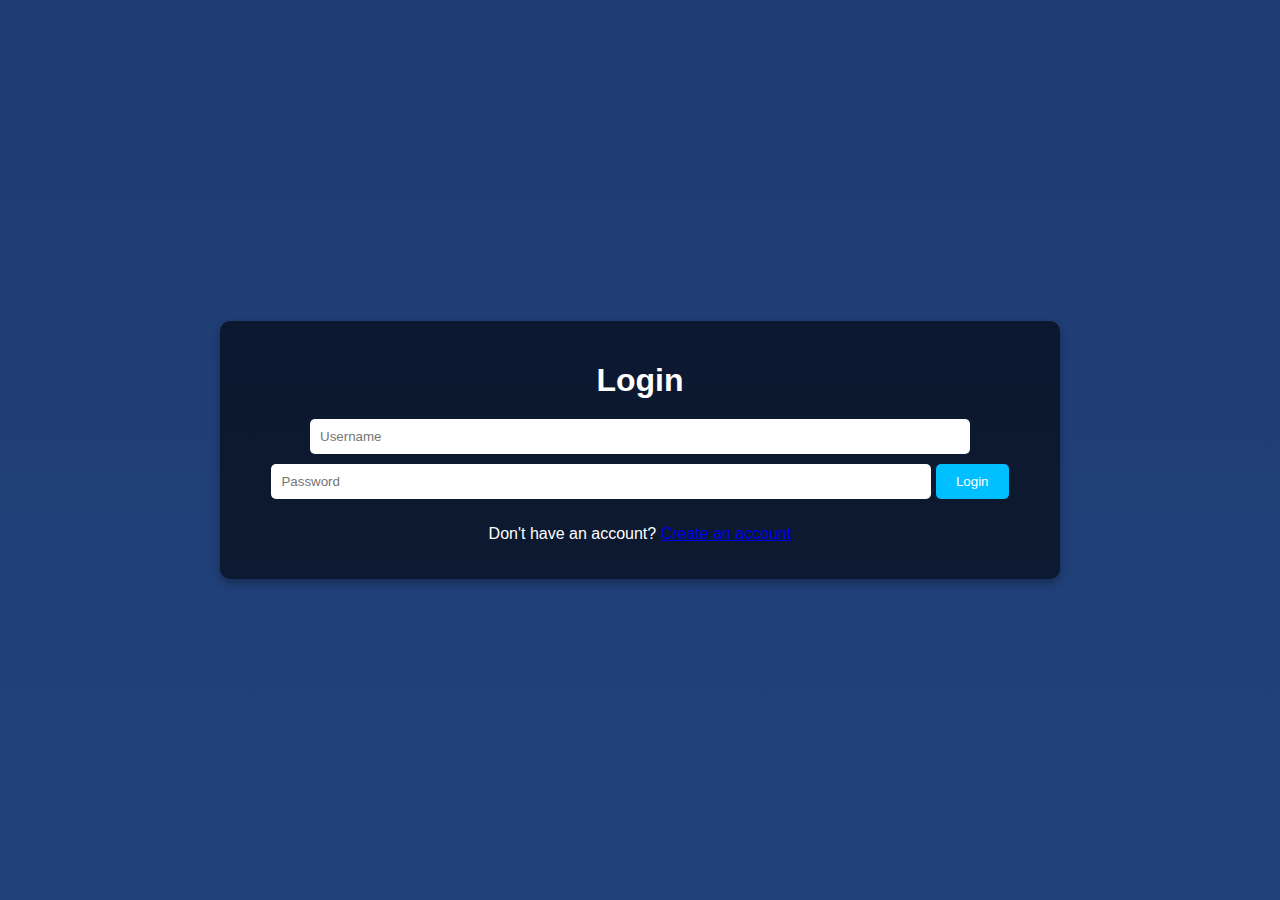
<file: bloch-chain_website/index.html>
<!DOCTYPE html>
<html lang="en">
<head>
    <meta charset="UTF-8">
    <meta name="viewport" content="width=device-width, initial-scale=1.0">
    <title>JOKA Voting App</title>
    <link rel="stylesheet" href="style/styles.css">
</head>
<body>
    <div class="container">
        <h1>Welcome to JOKA Voting App</h1>
        <div class="voting-id-form">
            <p>Please enter your voting ID:</p>
            <input type="text" id="voter-id" placeholder="Enter your ID">
            <button id="submit-button">Submit</button>
        </div>
        <div class="positions" id="positions" style="display: none;">
            <h2>Positions</h2>
            <div class="navigation">
                <a href="presidency.html" id="presidency" class="nav-button">President</a>
                <a href="governorship.html" id="governorship" class="nav-button">Governor</a>
                <a href="senate.html" id="senate" class="nav-button">Senate</a>
                <a href="mp.html" id="mp" class="nav-button">MP</a>
                <a href="mca.html" id="mca" class="nav-button">MCA</a>
            </div>
        </div>
    </div>
    <script src="app.js"></script>
</body>
</html>
</file>
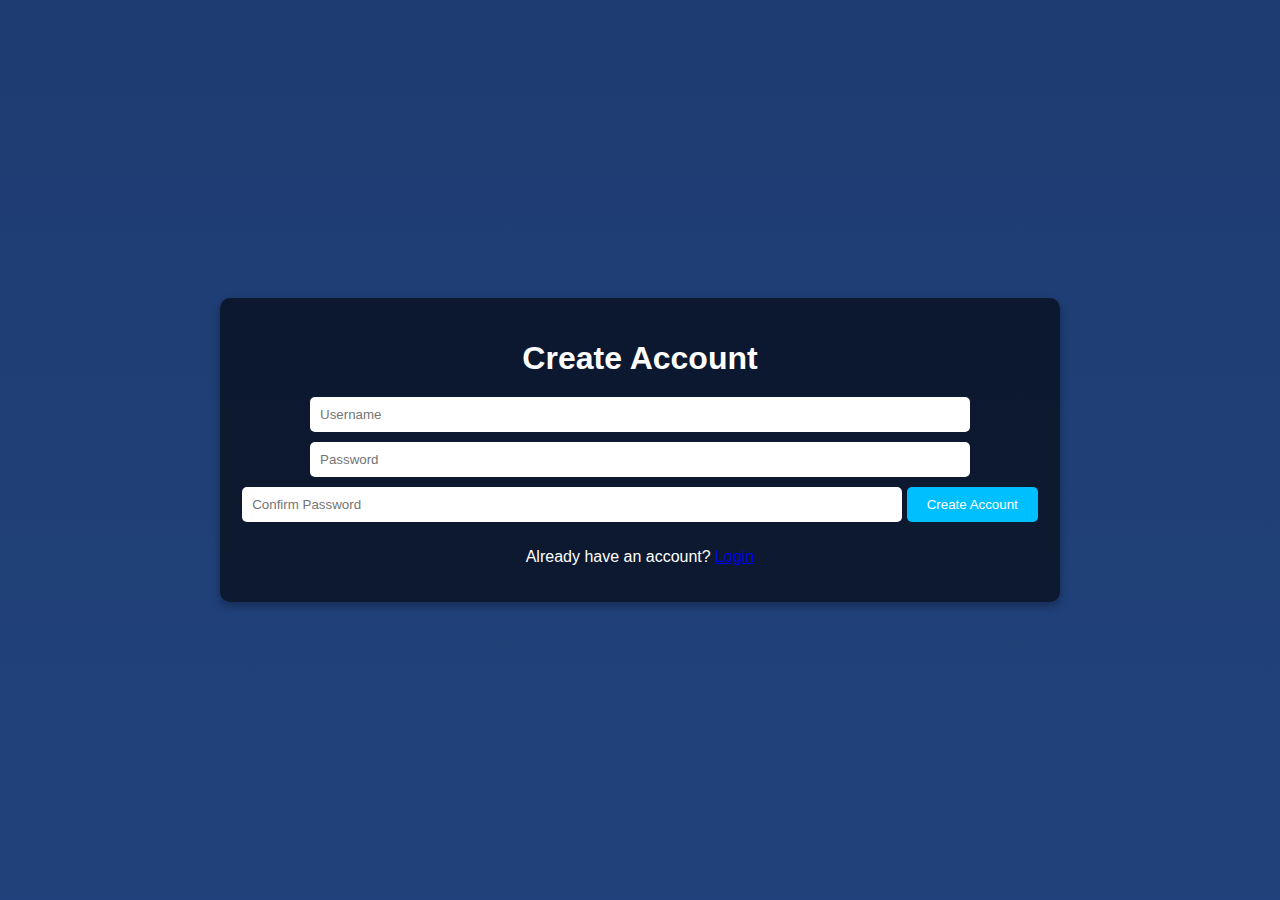
<file: bloch-chain_website/create_account.html>
<!DOCTYPE html>
<html lang="en">
<head>
    <meta charset="UTF-8">
    <meta name="viewport" content="width=device-width, initial-scale=1.0">
    <title>Create Account</title>
    <link rel="stylesheet" href="style/styles.css">
</head>
<body>
    <div class="container">
        <h1>Create Account</h1>
        <div class="create-account-form">
            <input type="text" id="new-username" placeholder="Username">
            <input type="password" id="new-password" placeholder="Password">
            <input type="password" id="confirm-password" placeholder="Confirm Password">
            <button id="create-account-button">Create Account</button>
            <p>Already have an account? <a href="login.html">Login</a></p>
        </div>
    </div>
    <script src="app.js"></script>
</body>
</html>
</file>
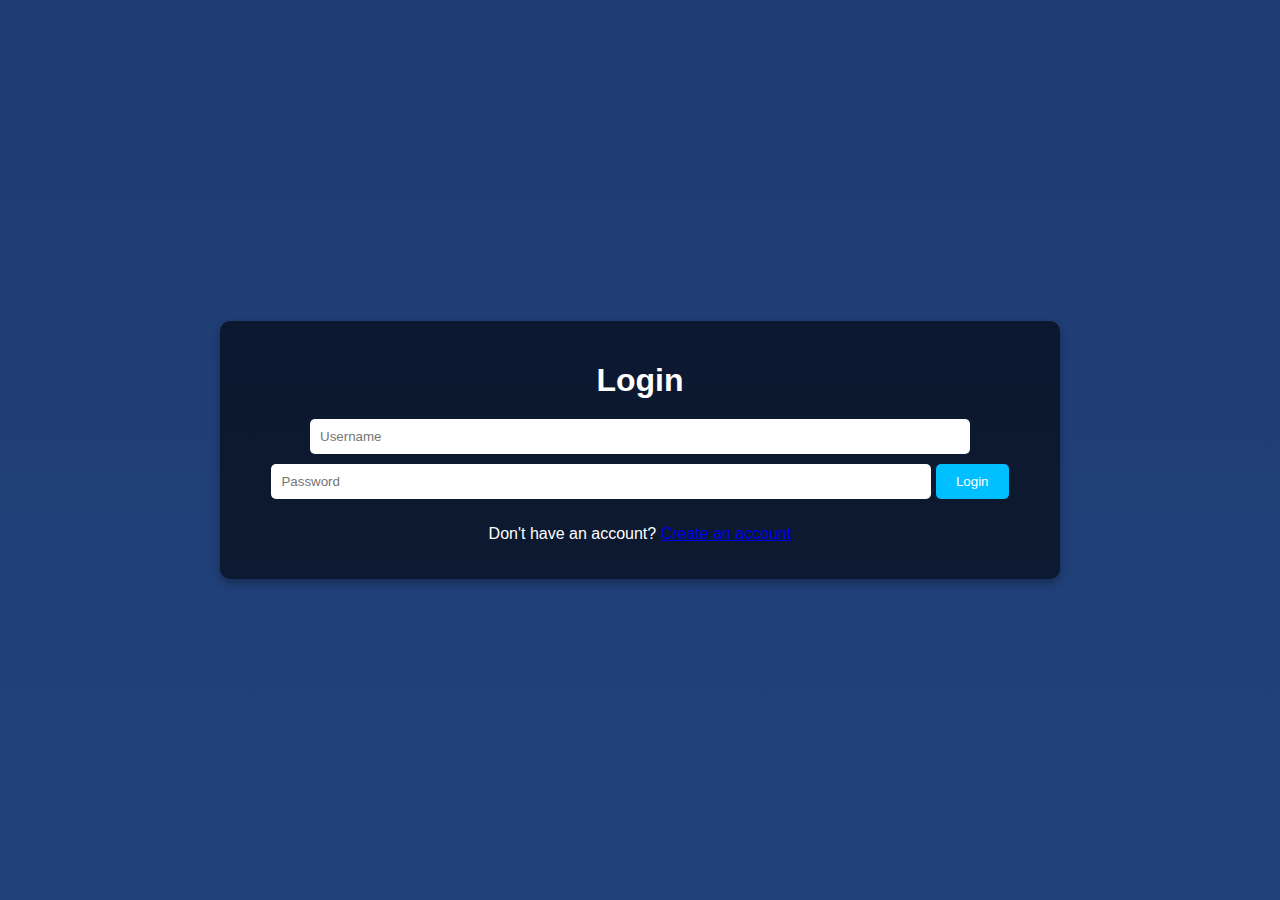
<file: bloch-chain_website/governorship.html>
<!DOCTYPE html>
<html lang="en">
<head>
    <meta charset="UTF-8">
    <meta name="viewport" content="width=device-width, initial-scale=1.0">
    <title>Governorship Candidates</title>
    <link rel="stylesheet" href="style/styles.css">
</head>
<body>
    <div class="container">
        <h1>Governorship Candidates</h1>
        <div class="candidates-list">
            <div class="candidate">
                <img src="images/candidate-c.jpg" alt="Candidate A">
                <div class="candidate-info">
                    <h2>Candidate A</h2>
                    <p>Agenda: you must pay taxes. As long as it moves, we must tax it.
                    </p>
                    <button class="vote-button">Vote for Candidate A</button>
                </div>
            </div>
            <div class="candidate">
                <img src="images/candidate-d.jpg" alt="Candidate B">
                <div class="candidate-info">
                    <h2>Candidate B</h2>
                    <p>Agenda: Quisque facilisis eros vitae est scelerisque, at pharetra libero sollicitudin.</p>
                    <button class="vote-button">Vote for Candidate B</button>
                </div>
            </div>
        </div>
    </div>
    <script src="app.js"></script>
</body>
</html>
</file>
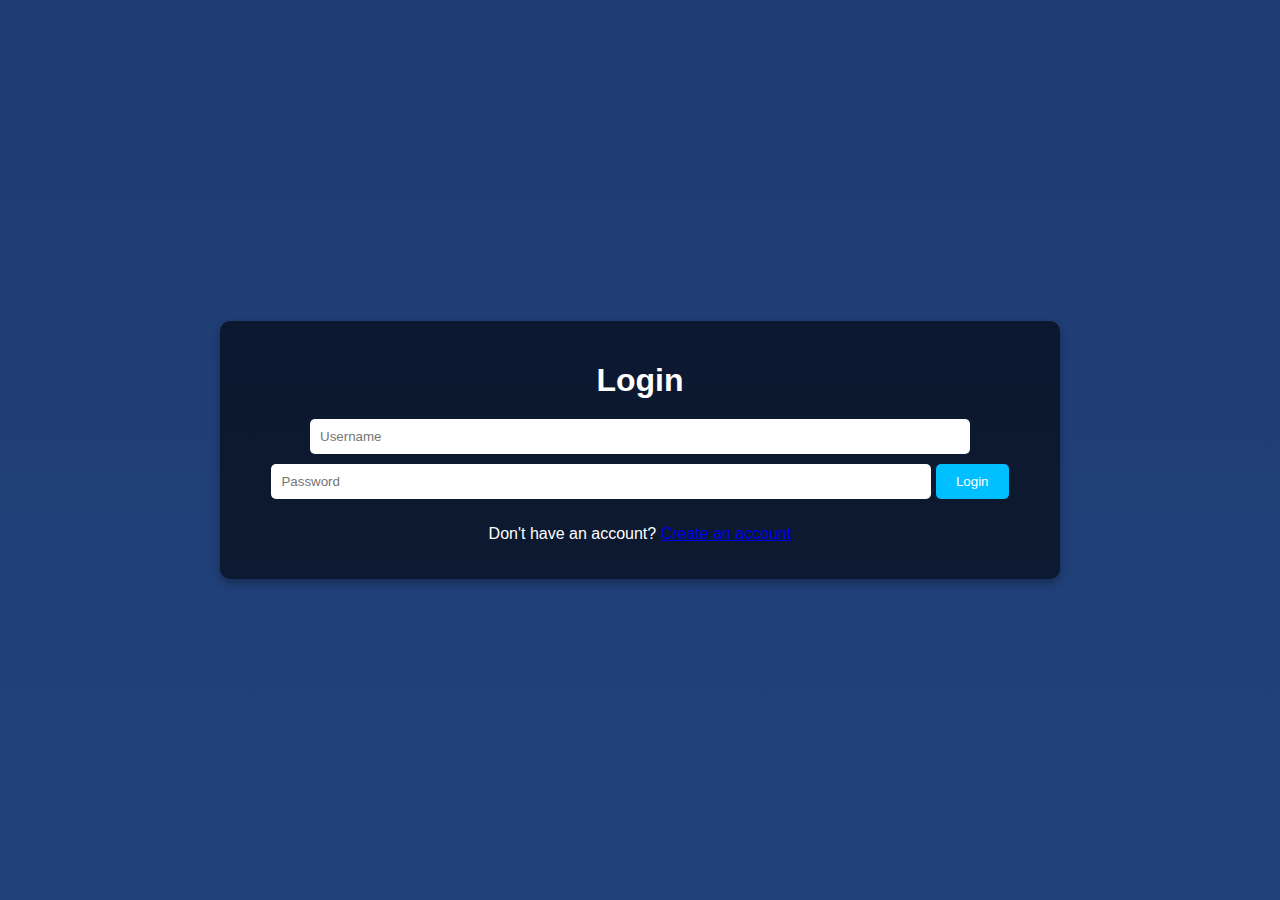
<file: bloch-chain_website/login.html>
<!DOCTYPE html>
<html lang="en">
<head>
    <meta charset="UTF-8">
    <meta name="viewport" content="width=device-width, initial-scale=1.0">
    <title>Login</title>
    <link rel="stylesheet" href="style/styles.css">
</head>
<body>
    <div class="container">
        <h1>Login</h1>
        <div class="login-form">
            <input type="text" id="username" placeholder="Username">
            <input type="password" id="password" placeholder="Password">
            <button id="login-button">Login</button>
            <p>Don't have an account? <a href="create_account.html">Create an account</a></p>
        </div>
    </div>
    <script src="app.js"></script>
</body>
</html>
</file>
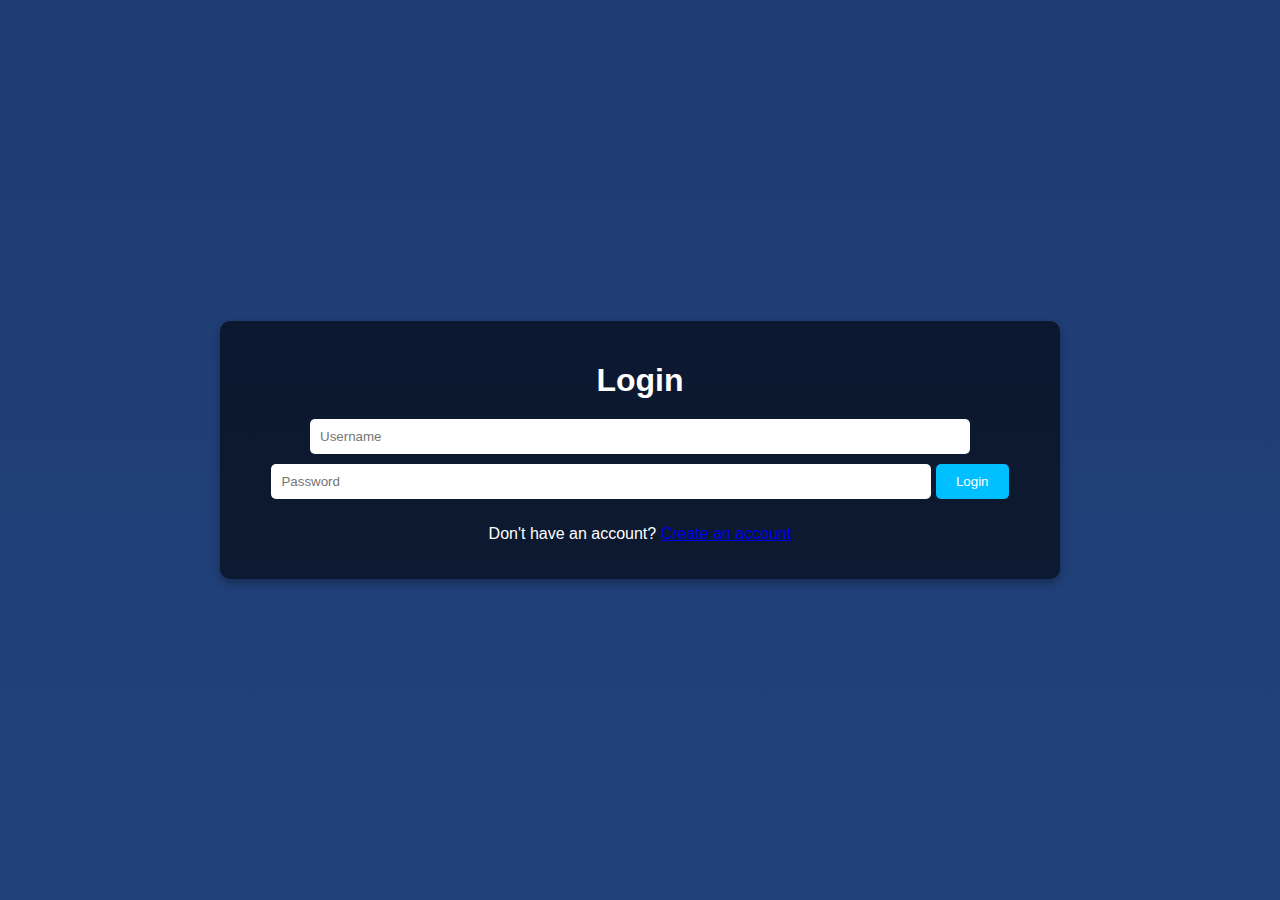
<file: bloch-chain_website/mca.html>
<!DOCTYPE html>
<html lang="en">
<head>
    <meta charset="UTF-8">
    <meta name="viewport" content="width=device-width, initial-scale=1.0">
    <title>MCA Candidates</title>
    <link rel="stylesheet" href="style/styles.css">
</head>
<body>
    <div class="container">
        <h1>MCA Candidates</h1>
        <div class="candidates-list">
            <div class="candidate">
                <img src="images/candidate-a.jpg" alt="Candidate A">
                <div class="candidate-info">
                    <h2>Candidate A</h2>
                    <p>Agenda: Lorem ipsum dolor sit amet, consectetur adipiscing elit.</p>
                    <button class="vote-button">Vote for Candidate A</button>
                </div>
            </div>
            <div class="candidate">
                <img src="images/candidate-b.jpg" alt="Candidate B">
                <div class="candidate-info">
                    <h2>Candidate B</h2>
                    <p>Agenda: Quisque facilisis eros vitae est scelerisque, at pharetra libero sollicitudin.</p>
                    <button class="vote-button">Vote for Candidate B</button>
                </div>
            </div>
        </div>
    </div>
    <script src="app.js"></script>
</body>
</html>
</file>
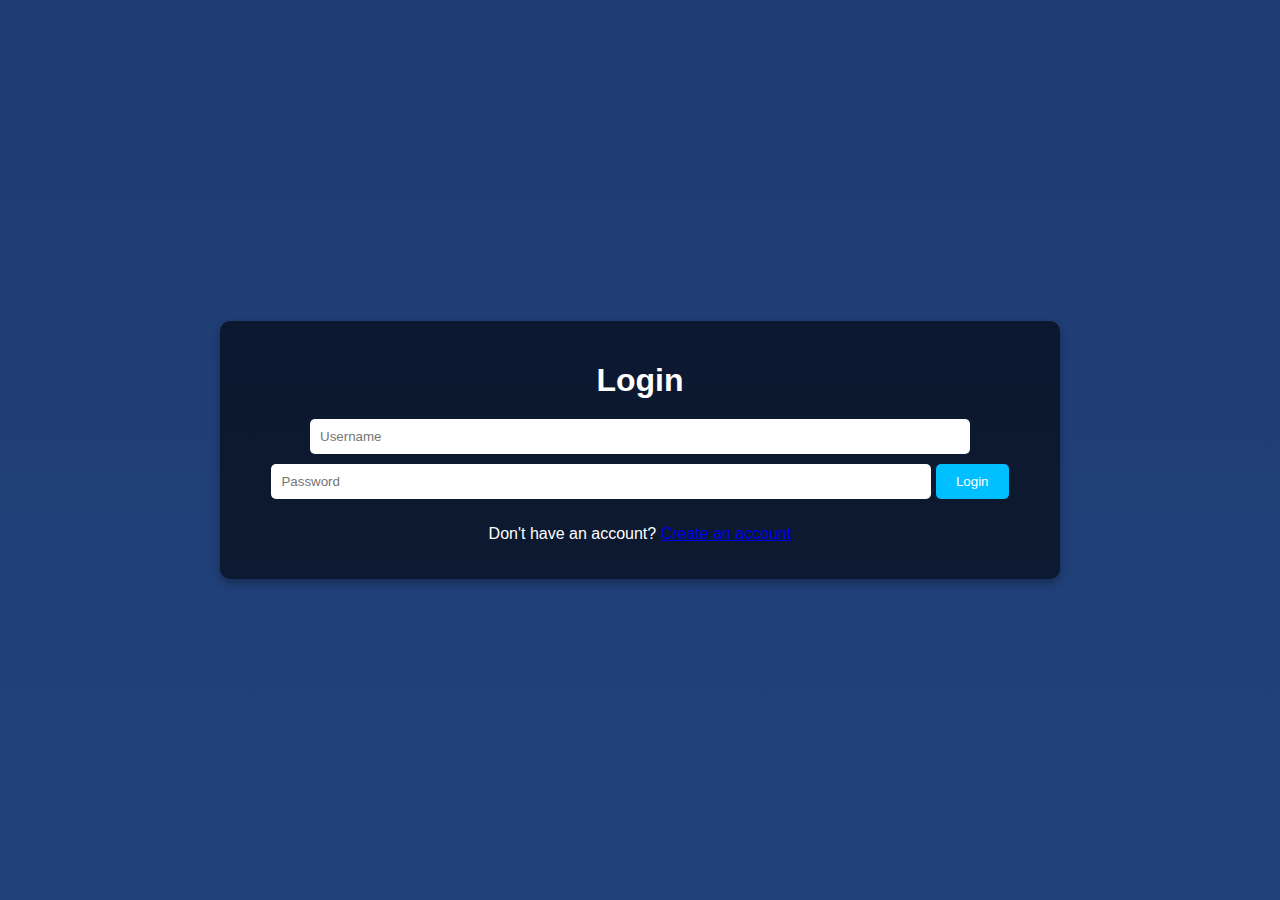
<file: bloch-chain_website/mp.html>
<!DOCTYPE html>
<html lang="en">
<head>
    <meta charset="UTF-8">
    <meta name="viewport" content="width=device-width, initial-scale=1.0">
    <title>MP Candidates</title>
    <link rel="stylesheet" href="style/styles.css">
</head>
<body>
    <div class="container">
        <h1>MP Candidates</h1>
        <div class="candidates-list">
            <div class="candidate">
                <img src="images/candidate-a.jpg" alt="Candidate A">
                <div class="candidate-info">
                    <h2>Candidate A</h2>
                    <p>Agenda: Lorem ipsum dolor sit amet, consectetur adipiscing elit.</p>
                    <button class="vote-button">Vote for Candidate A</button>
                </div>
            </div>
            <div class="candidate">
                <img src="images/candidate-b.jpg" alt="Candidate B">
                <div class="candidate-info">
                    <h2>Candidate B</h2>
                    <p>Agenda: Quisque facilisis eros vitae est scelerisque, at pharetra libero sollicitudin.</p>
                    <button class="vote-button">Vote for Candidate B</button>
                </div>
            </div>
        </div>
    </div>
    <script src="app.js"></script>
</body>
</html>
</file>
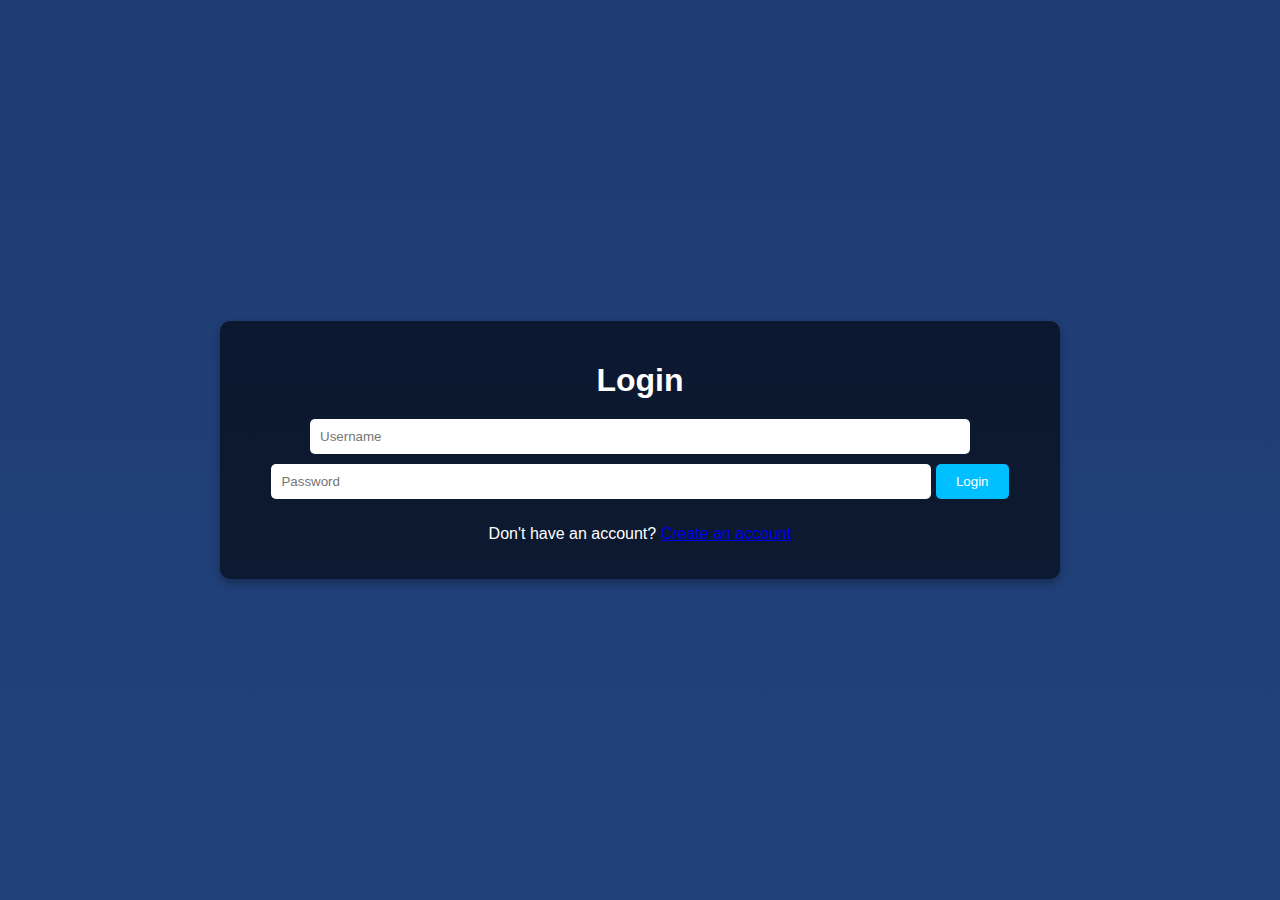
<file: bloch-chain_website/presidency.html>
<!DOCTYPE html>
<html lang="en">
<head>
    <meta charset="UTF-8">
    <meta name="viewport" content="width=device-width, initial-scale=1.0">
    <title>Presidency Candidates</title>
    <link rel="stylesheet" href="style/styles.css">
</head>
<body>
    <div class="container">
        <h1>Presidency Candidates</h1>
        <div class="candidates-list">
            <div class="candidate">
                <img src="images/candidate-a.jpg" alt="Candidate A">
                <div class="candidate-info">
                    <h2>Candidate A</h2>
                    <p>Agenda: Lorem ipsum dolor sit amet, consectetur adipiscing elit.</p>
                    <button class="vote-button">Vote for Candidate A</button>
                </div>
            </div>
            <div class="candidate">
                <img src="images/candidate-b.jpg" alt="Candidate B">
                <div class="candidate-info">
                    <h2>Candidate B</h2>
                    <p>Agenda: Quisque facilisis eros vitae est scelerisque, at pharetra libero sollicitudin.</p>
                    <button class="vote-button">Vote for Candidate B</button>
                </div>
            </div>
        </div>
    </div>
    <script src="app.js"></script>
</body>
</html>
</file>
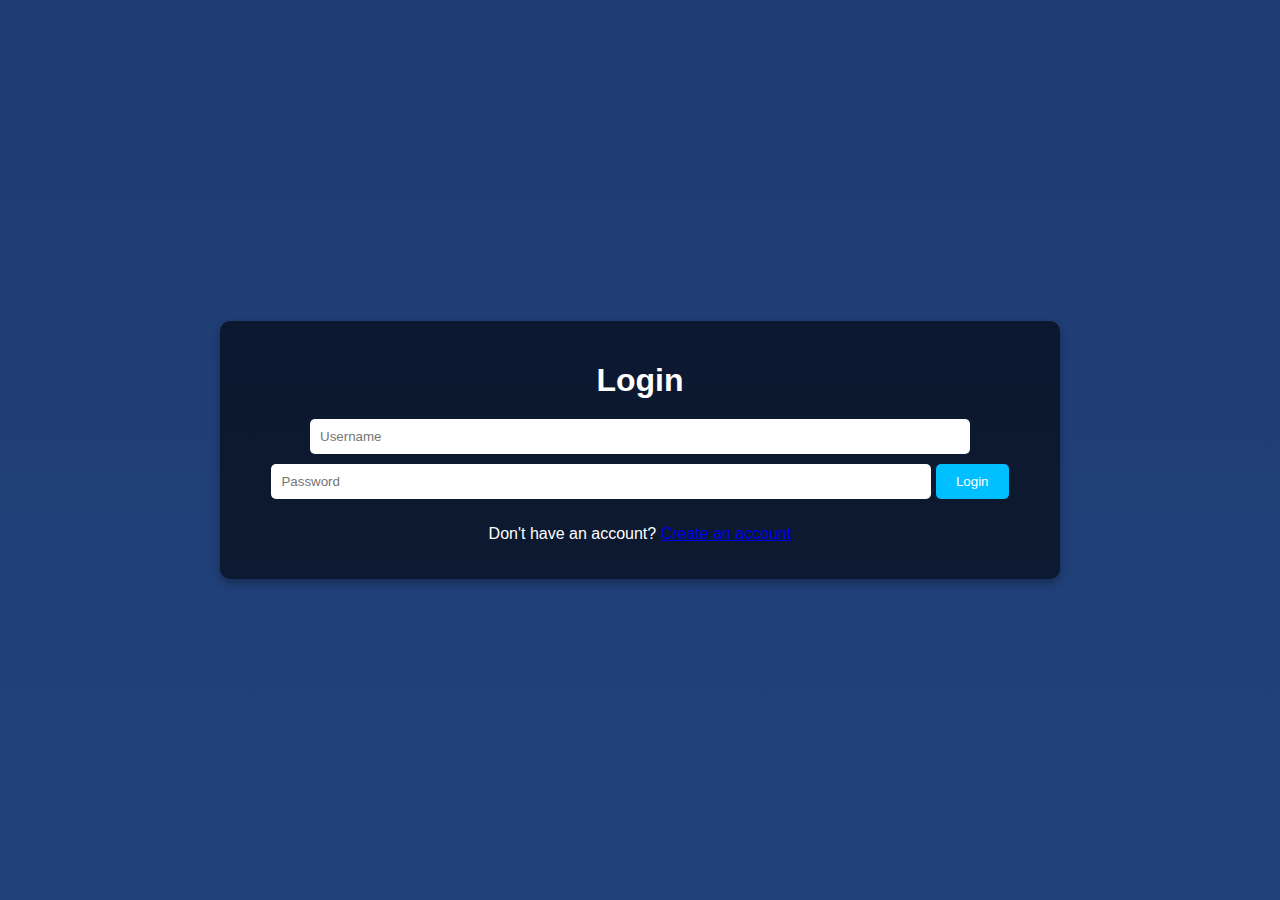
<file: bloch-chain_website/senate.html>
<!DOCTYPE html>
<html lang="en">
<head>
    <meta charset="UTF-8">
    <meta name="viewport" content="width=device-width, initial-scale=1.0">
    <title>Senate Candidates</title>
    <link rel="stylesheet" href="style/styles.css">
</head>
<body>
    <div class="container">
        <h1>Senate Candidates</h1>
        <div class="candidates-list">
            <div class="candidate">
                <img src="images/candidate-a.jpg" alt="Candidate A">
                <div class="candidate-info">
                    <h2>Candidate A</h2>
                    <p>Agenda: Lorem ipsum dolor sit amet, consectetur adipiscing elit.</p>
                    <button class="vote-button">Vote for Candidate A</button>
                </div>
            </div>
            <div class="candidate">
                <img src="images/candidate-b.jpg" alt="Candidate B">
                <div class="candidate-info">
                    <h2>Candidate B</h2>
                    <p>Agenda: Quisque facilisis eros vitae est scelerisque, at pharetra libero sollicitudin.</p>
                    <button class="vote-button">Vote for Candidate B</button>
                </div>
            </div>
        </div>
    </div>
    <script src="app.js"></script>
</body>
</html>
</file>
<file: bloch-chain_website/style/styles.css>
body {
  font-family: Arial, sans-serif;
  background: linear-gradient(180deg, #1e3c72, #2a5298);
  background-size: 400% 400%;
  animation: gradientAnimation 20s ease infinite;
  color: white;
  margin: 0;
  padding: 0;
  display: flex;
  justify-content: center;
  align-items: center;
  height: 100vh;
}

@keyframes gradientAnimation {
  0% { background-position: 0% 50%; }
  25% { background-position: 50% 50%; }
  50% { background-position: 100% 50%; }
  75% { background-position: 50% 50%; }
  100% { background-position: 0% 50%; }
}

.container {
  background: rgba(0, 0, 0, 0.6);
  padding: 20px;
  border-radius: 10px;
  box-shadow: 0 4px 8px rgba(0, 0, 0, 0.3);
  text-align: center;
  width: 80%;
  max-width: 800px;
}

h1, h2 {
  margin-bottom: 20px;
}

input[type="text"], input[type="password"] {
  width: 80%;
  padding: 10px;
  margin-bottom: 10px;
  border: none;
  border-radius: 5px;
}

button {
  padding: 10px 20px;
  border: none;
  border-radius: 5px;
  background-color: #00bfff;
  color: white;
  cursor: pointer;
}

button:hover {
  background-color: #009acd;
}

.positions, .vote-form {
  margin-top: 20px;
}

.navigation {
  display: flex;
  flex-direction: column;
  align-items: center;
}

.nav-button {
  display: block;
  margin: 10px 0;
  padding: 10px;
  background-color: #00bfff;
  border-radius: 5px;
  text-decoration: none;
  color: white;
  width: 100%;
  text-align: center;
}

.nav-button:hover {
  background-color: #009acd;
}

.candidates-list {
  margin-top: 20px;
  display: flex;
  flex-wrap: wrap;
  gap: 20px;
  justify-content: center;
}

.candidate {
  display: flex;
  flex-direction: column;
  align-items: center;
  background: rgba(0, 0, 0, 0.4);
  padding: 10px;
  border-radius: 10px;
  width: calc(50% - 20px);
  box-sizing: border-box;
}

.candidate img {
  width: 100%;
  height: auto;
  border-radius: 10px;
  object-fit: cover;
}

.candidate-info {
  text-align: center;
}

.candidate h2 {
  margin-top: 10px;
}

.candidate p {
  font-size: 14px;
  margin: 10px 0;
}

.vote-button {
  background-color: #00bfff;
  border: none;
  padding: 10px 20px;
  border-radius: 5px;
  color: white;
  cursor: pointer;
  margin-top: 10px;
}

.vote-button:hover {
  background-color: #009acd;
}
</file>
